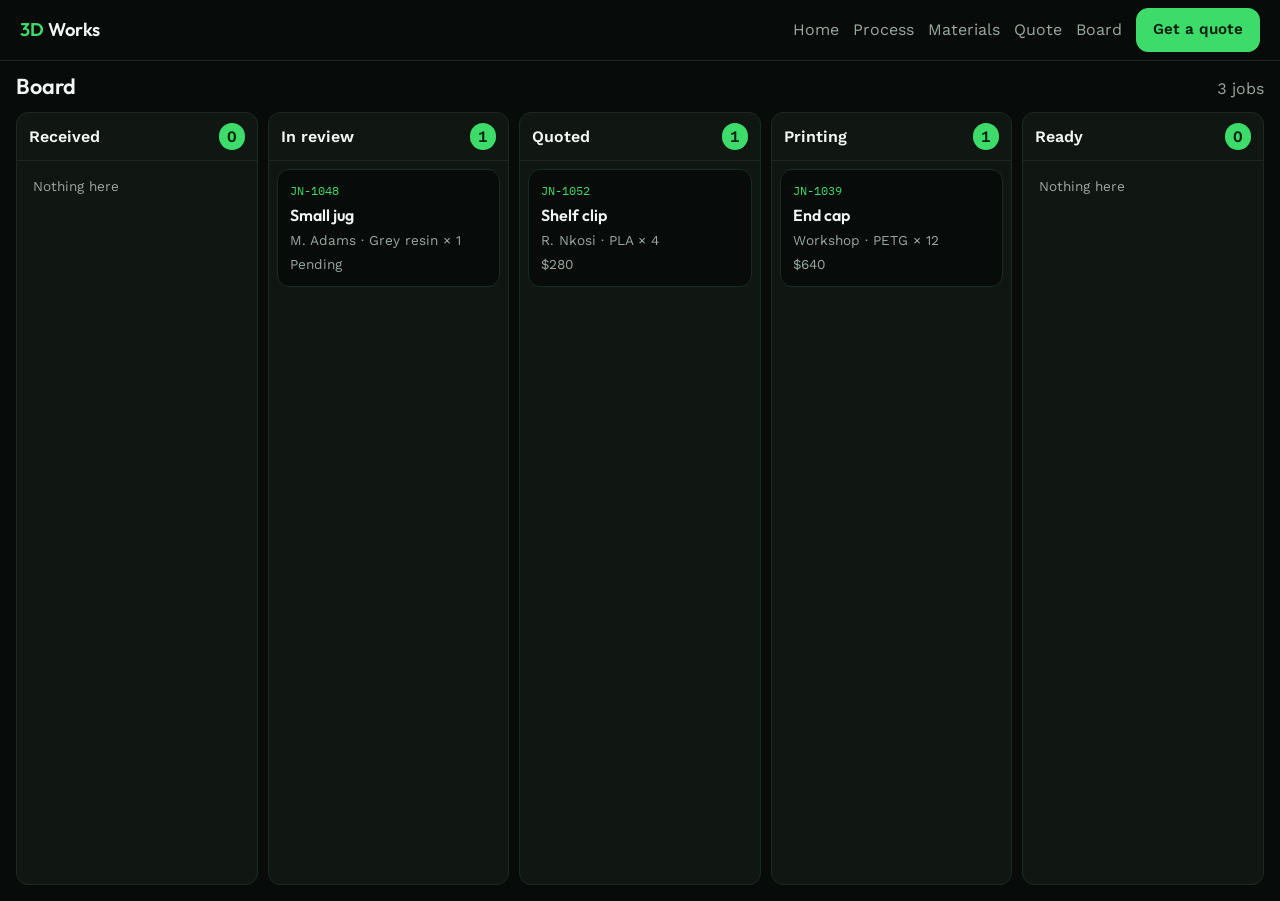
<file: desk.html>
<!DOCTYPE html>
<html lang="en">
<head>
  <meta charset="utf-8">
  <meta name="viewport" content="width=device-width, initial-scale=1">
  <title>Board — 3D Works</title>
  <meta name="theme-color" content="#070b09">
  <link rel="preconnect" href="https://fonts.googleapis.com">
  <link rel="preconnect" href="https://fonts.gstatic.com" crossorigin>
  <link href="https://fonts.googleapis.com/css2?family=IBM+Plex+Mono:wght@400;500&family=Outfit:wght@500;600&family=Work+Sans:wght@400;600&display=swap" rel="stylesheet">
  <link rel="stylesheet" href="css/site.css">
  <link rel="icon" href="data:image/svg+xml,%3Csvg xmlns='http://www.w3.org/2000/svg' viewBox='0 0 32 32'%3E%3Crect fill='%230e0e0e' width='32' height='32'/%3E%3Ctext x='4' y='22' fill='%233ddc6a' font-family='Arial' font-size='14' font-weight='700'%3E3D%3C/text%3E%3C/svg%3E">
</head>
<body>
  <main class="board-page" id="content">
    <div class="board-bar">
      <h1>Board</h1>
      <p id="count"></p>
    </div>
    <div class="board" id="board"></div>
    <div class="detail" id="detail" hidden>
      <div>
        <p class="mono" id="d-no"></p>
        <strong id="d-title"></strong>
      </div>
      <p id="d-meta"></p>
      <a class="btn" id="d-open" href="job.html">Open model</a>
    </div>
  </main>
  <script type="module">
    import { mountChrome } from "./js/chrome.js";
    import { listJobs, saveJob, statuses, jobNo, money } from "./js/store.js";

    mountChrome("desk");
    const board = document.getElementById("board");
    const count = document.getElementById("count");
    const detail = document.getElementById("detail");
    let jobs = [];
    let selectedId = null;

    await paint();

    async function paint() {
      jobs = await listJobs();
      count.textContent = jobs.length + (jobs.length === 1 ? " job" : " jobs");
      board.innerHTML = statuses().map((status) => {
        const items = jobs.filter((job) => job.status === status);
        const cards = items.map((job) => `
          <article class="card" draggable="true" data-id="${job.id}" tabindex="0">
            <span class="mono">${jobNo(job.id)}</span>
            <strong>${escapeHtml(job.title)}</strong>
            <span class="meta">${escapeHtml(job.customer)} · ${escapeHtml(job.material)} × ${job.qty}</span>
            <span class="meta">${money(job.price)}</span>
          </article>
        `).join("");
        return `
          <section class="col" data-status="${status}">
            <div class="col-head">${status} <span>${items.length}</span></div>
            <div class="col-list">
              ${cards || '<p class="empty">Nothing here</p>'}
            </div>
          </section>
        `;
      }).join("");

      board.querySelectorAll(".card").forEach((card) => {
        card.addEventListener("dragstart", (event) => {
          event.dataTransfer.setData("text/plain", card.dataset.id);
          event.dataTransfer.effectAllowed = "move";
        });
        card.addEventListener("dragend", () => {
          card.dataset.dragged = "1";
          setTimeout(() => delete card.dataset.dragged, 0);
        });
        card.addEventListener("click", () => {
          if (card.dataset.dragged) return;
          selectedId = card.dataset.id;
          showDetail();
        });
      });

      board.querySelectorAll(".col").forEach((col) => {
        col.addEventListener("dragover", (event) => {
          event.preventDefault();
          col.classList.add("is-over");
        });
        col.addEventListener("dragleave", () => col.classList.remove("is-over"));
        col.addEventListener("drop", async (event) => {
          event.preventDefault();
          col.classList.remove("is-over");
          const id = event.dataTransfer.getData("text/plain");
          const job = jobs.find((item) => item.id === id);
          if (!job || job.status === col.dataset.status) return;
          job.status = col.dataset.status;
          await saveJob(job);
          await paint();
        });
      });
      showDetail();
    }

    function showDetail() {
      const job = jobs.find((item) => item.id === selectedId);
      if (!job) {
        detail.hidden = true;
        return;
      }
      detail.hidden = false;
      document.getElementById("d-no").textContent = jobNo(job.id);
      document.getElementById("d-title").textContent = job.title;
      document.getElementById("d-meta").textContent = job.customer + " · " + job.material + " × " + job.qty + " · " + money(job.price);
      document.getElementById("d-open").href = "job.html?id=" + job.id;
      board.querySelectorAll(".card").forEach((card) => {
        card.classList.toggle("is-on", card.dataset.id === job.id);
      });
    }

    function escapeHtml(value) {
      return String(value).replace(/[&<>"']/g, (ch) => ({
        "&": "&amp;", "<": "&lt;", ">": "&gt;", '"': "&quot;", "'": "&#39;",
      })[ch]);
    }
  </script>
</body>
</html>
</file>
<file: css/site.css>
:root {
  --bg: #070b09;
  --panel: #101612;
  --card: #0c1210;
  --ink: #f3f7f4;
  --soft: #9aa89f;
  --line: #1c2a22;
  --green: #3ddc6a;
  --green-ink: #06210f;
  --green-text: #3ddc6a;
  --danger: #ff8a8a;
  --sans: "Work Sans", "Segoe UI", sans-serif;
  --display: "Outfit", "Work Sans", sans-serif;
  --mono: "IBM Plex Mono", ui-monospace, monospace;
  color-scheme: dark;
}

* { box-sizing: border-box; }

html { scroll-behavior: smooth; }

body {
  margin: 0;
  background: var(--bg);
  color: var(--ink);
  font-family: var(--sans);
  font-size: 1rem;
  line-height: 1.45;
}

::selection { background: var(--green); color: var(--green-ink); }

:focus-visible {
  outline: 2px solid var(--green);
  outline-offset: 3px;
}

a { color: inherit; }

h1, h2, .mark, .slip strong, .card strong { font-family: var(--display); text-wrap: balance; }
p, .lede { text-wrap: pretty; }

.skip {
  position: absolute;
  left: 12px;
  top: -40px;
  background: var(--green);
  color: var(--green-ink);
  padding: 8px 12px;
  z-index: 9;
}

.skip:focus { top: 12px; }

.top {
  display: flex;
  align-items: center;
  justify-content: space-between;
  gap: 12px 16px;
  min-height: 60px;
  padding: 8px 20px;
  border-bottom: 1px solid var(--line);
  background: var(--bg);
}

.mark {
  font-weight: 600;
  font-size: 1.15rem;
  text-decoration: none;
}

.mark b { color: var(--green-text); font-weight: 600; }

.top nav { display: flex; flex: 1; min-width: 0; flex-wrap: wrap; align-items: center; justify-content: flex-end; gap: 8px 14px; }

.top nav a:not(.btn) { text-decoration: none; color: var(--soft); }
.top nav a:not(.btn):hover { color: var(--ink); }

.wrap { max-width: 1120px; margin: 0 auto; padding: 0 20px; }

.split {
  display: grid;
  grid-template-columns: minmax(280px, 0.9fr) minmax(300px, 1.1fr);
  gap: 24px;
  align-items: stretch;
  min-height: calc(100dvh - 160px);
  padding: 24px 0;
}
.hero h1 { color: var(--green); }

.stage {
  position: relative;
  background: #050806;
  border: 1px solid #214232;
  border-radius: 16px;
  min-height: 480px;
  height: 100%;
  overflow: hidden;
}

.stage canvas {
  position: absolute;
  inset: 0;
  width: 100%;
  height: 100%;
  touch-action: none;
}

.stage-hint {
  position: absolute;
  inset: 0;
  z-index: 2;
  display: flex;
  flex-direction: column;
  align-items: center;
  justify-content: center;
  gap: 12px;
  margin: 0;
  padding: 24px;
  text-align: center;
  color: #f4f4f2;
  font-size: 1.35rem;
  font-weight: 600;
  pointer-events: none;
}

.stage-hint .sub {
  font-weight: 400;
  font-size: 0.92rem;
  color: #d4d4d4;
}

.stage-hint button { pointer-events: auto; }
.stage.is-live .stage-hint { display: none; }
.stage:not(.is-live) .turn { display: none; }
.stage.is-over { border-color: var(--green); }

.turn {
  position: absolute;
  left: 14px;
  bottom: 12px;
  z-index: 2;
  margin: 0;
  color: #d4d4d4;
  font-family: var(--mono);
  font-size: 0.72rem;
  font-variant-numeric: tabular-nums;
}

.traveler, .form { align-self: center; }

.kicker {
  margin: 0 0 10px;
  color: var(--green-text);
  font-family: var(--mono);
  font-size: 0.75rem;
  font-variant-numeric: tabular-nums;
}

h1 {
  margin: 0;
  font-size: clamp(2.2rem, 4vw, 3.4rem);
  font-weight: 600;
  line-height: 1.05;
}

h2 {
  margin: 0 0 14px;
  font-size: 1.6rem;
  font-weight: 600;
}

.lede { max-width: 42ch; margin: 14px 0 0; color: var(--soft); }

.actions { display: flex; flex-wrap: wrap; gap: 10px; margin-top: 22px; }

.btn {
  display: inline-flex;
  align-items: center;
  justify-content: center;
  min-height: 44px;
  padding: 0 16px;
  border: 1px solid var(--green);
  border-radius: 12px;
  background: var(--green);
  color: var(--green-ink);
  font: 600 0.95rem/1 var(--sans);
  text-decoration: none;
  cursor: pointer;
}

.btn:hover { background: #22c55e; }
.btn, .card, .slip { transition: border-color 180ms ease, background-color 180ms ease; }
.btn.ghost { background: transparent; color: var(--ink); border-color: var(--line); }
.btn.ghost:hover { border-color: var(--green); color: var(--green-text); }
.btn.light { background: transparent; color: #f4f4f2; border-color: #525252; }
.btn.light:hover { border-color: var(--green); color: #fff; }
.btn:disabled { opacity: 0.45; cursor: not-allowed; }

.titleblock {
  display: grid;
  grid-template-columns: 1fr 1fr;
  margin: 28px 0 0;
  border-top: 1px solid var(--line);
}

.titleblock div { padding: 10px 12px 12px 0; border-bottom: 1px solid var(--line); }

.titleblock dt {
  font-family: var(--mono);
  font-size: 0.72rem;
  color: var(--soft);
}

.titleblock dd { margin: 4px 0 0; }

.steps, .bench { padding: 8px 0 20px; }
.steps ol {
  list-style: none;
  display: grid;
  grid-template-columns: repeat(4, 1fr);
  gap: 16px;
  margin: 0;
  padding: 16px 0 0;
  border-top: 1px solid var(--line);
}
.steps li { margin: 0; }
.steps span {
  display: block;
  margin-bottom: 6px;
  color: var(--green);
  font-family: var(--mono);
  font-size: 0.75rem;
  font-variant-numeric: tabular-nums;
}
.steps p { margin: 0; color: var(--soft); }

.bench-head {
  display: flex;
  align-items: baseline;
  justify-content: space-between;
  gap: 12px;
}

.slips { display: grid; grid-template-columns: repeat(3, 1fr); gap: 12px; }

.slip {
  display: grid;
  gap: 6px;
  padding: 16px;
  border: 1px solid var(--line);
  border-radius: 12px;
  background: var(--panel);
  box-shadow: 0 1px 2px rgba(0, 0, 0, 0.04);
  color: inherit;
  text-decoration: none;
}

.slip:hover { border-color: var(--green); }
.slip .kicker { margin: 0; }
.slip strong { font-size: 1.25rem; font-weight: 600; }
.slip span { color: var(--soft); }
.slip em { font-style: normal; color: var(--green-text); font-size: 0.85rem; }

.form { display: grid; gap: 14px; align-content: start; }
.field { display: grid; gap: 6px; font-size: 0.92rem; }
.field span, legend { color: var(--soft); font-size: 0.85rem; }
fieldset { margin: 0; padding: 0; border: 0; display: grid; gap: 8px; }

input, textarea, select {
  width: 100%;
  min-height: 44px;
  padding: 10px 12px;
  border: 1px solid var(--line);
  border-radius: 8px;
  background: var(--panel);
  color: inherit;
  font: inherit;
}

textarea { min-height: 96px; resize: vertical; }
.qty input { max-width: 120px; }

.choices { display: flex; flex-wrap: wrap; gap: 8px; }
.choices label {
  position: relative;
  display: inline-flex;
  align-items: center;
  min-height: 44px;
  padding: 0 12px;
  border: 1px solid var(--line);
  border-radius: 8px;
  cursor: pointer;
}
.choices input { position: absolute; opacity: 0; width: 1px; height: 1px; }
.choices label:has(input:checked) {
  background: var(--green);
  color: var(--green-ink);
  border-color: var(--green);
}

.swatches { display: flex; gap: 10px; }
.swatch {
  width: 36px;
  height: 36px;
  padding: 0;
  border: 1px solid var(--line);
  border-radius: 8px;
  background: var(--c);
  cursor: pointer;
}
.swatch[aria-pressed="true"] { outline: 2px solid var(--green); outline-offset: 3px; }

.note, .err { margin: 0; }
.note { color: var(--soft); font-size: 0.92rem; }
.err { color: var(--danger); min-height: 1.2em; }

.rail {
  list-style: none;
  display: flex;
  flex-wrap: wrap;
  gap: 0;
  margin: 22px 0 0;
  padding: 0;
}
.rail li {
  flex: 1 1 18%;
  margin: 0;
  padding-top: 8px;
  border-top: 2px solid var(--line);
  color: var(--soft);
  font-size: 0.75rem;
  line-height: 1.35;
}
.rail li.done { border-top-color: var(--green); color: var(--ink); }
.rail li.now { border-top-color: var(--green); color: var(--ink); font-weight: 600; }

.price {
  margin: 18px 0 0;
  font-size: 2rem;
  font-weight: 600;
  font-variant-numeric: tabular-nums;
}
.price small {
  display: block;
  margin-bottom: 4px;
  color: var(--soft);
  font-size: 0.8rem;
  font-weight: 400;
}

.board-page { height: calc(100dvh - 60px); display: flex; flex-direction: column; min-height: 0; }
.board-bar {
  display: flex;
  align-items: baseline;
  justify-content: space-between;
  gap: 12px;
  padding: 14px 16px 0;
}
.board-bar h1 { font-size: 1.35rem; }
.board-bar p { margin: 0; color: var(--soft); font-variant-numeric: tabular-nums; }

.board {
  display: flex;
  gap: 10px;
  flex: 1;
  min-height: 0;
  overflow-x: auto;
  padding: 12px 16px 16px;
}

.col {
  flex: 1 0 200px;
  min-width: 200px;
  display: flex;
  flex-direction: column;
  min-height: 0;
  background: var(--panel);
  border: 1px solid var(--line);
  border-radius: 12px;
}
.col.is-over { border-color: var(--green); }
.col-head {
  display: flex;
  align-items: center;
  justify-content: space-between;
  gap: 8px;
  padding: 10px 12px;
  border-bottom: 1px solid var(--line);
  font-weight: 600;
}
.col-head span {
  background: var(--green);
  color: var(--green-ink);
  border-radius: 999px;
  min-width: 1.6rem;
  padding: 2px 8px;
  text-align: center;
  font-weight: 600;
  font-variant-numeric: tabular-nums;
}
.col-list {
  display: flex;
  flex-direction: column;
  gap: 8px;
  flex: 1;
  min-height: 80px;
  overflow: auto;
  padding: 8px;
}
.empty { margin: 8px; color: var(--soft); font-size: 0.85rem; }

.card {
  display: grid;
  gap: 4px;
  padding: 12px;
  border: 1px solid var(--line);
  border-radius: 12px;
  background: var(--bg);
  color: inherit;
  text-decoration: none;
  cursor: pointer;
}
.card:hover, .card.is-on { border-color: var(--green); }
.card strong { font-size: 1rem; font-weight: 600; }
.card .meta { color: var(--soft); font-size: 0.85rem; }
.mono { font-family: var(--mono); font-size: 0.75rem; color: var(--green-text); font-variant-numeric: tabular-nums; }

.pills { display: flex; flex-wrap: wrap; gap: 8px; margin: 22px 0 0; padding: 0; list-style: none; }
.pills li { border: 1px solid var(--line); border-radius: 999px; padding: 8px 12px; color: var(--soft); font-size: 0.85rem; }
.quote-grid { display: grid; grid-template-columns: minmax(220px, 0.85fr) minmax(260px, 1.15fr) minmax(220px, 0.8fr); gap: 12px; padding: 16px 0 32px; }
.quote-grid .panel { display: grid; gap: 12px; align-content: start; background: var(--panel); border: 1px solid var(--line); border-radius: 16px; padding: 16px; }
.quote-grid .stage { min-height: 520px; }
.estimate { margin-top: 16px; padding-top: 12px; border-top: 1px solid var(--line); }
.estimate .price { color: var(--green); }
.detail {
  display: flex; flex-wrap: wrap; align-items: center; gap: 12px 20px;
  margin: 0 16px 16px; padding: 12px 14px;
  border: 1px solid #214232; border-radius: 12px; background: var(--panel);
}
.detail[hidden] { display: none; }
.detail strong { font-family: var(--display); font-size: 1.1rem; }
.soon { padding: 8px 0 28px; }
.soon-card { align-content: start; }
.soon-card p { margin: 0; color: var(--soft); }
.soon-card .btn { justify-self: start; margin-top: 8px; }
.soon-card .note { color: var(--green-text); }

.sr {
  position: absolute;
  width: 1px;
  height: 1px;
  padding: 0;
  margin: -1px;
  overflow: hidden;
  clip: rect(0, 0, 0, 0);
  white-space: nowrap;
  border: 0;
}

.colophon {
  max-width: 1120px;
  margin: 0 auto;
  padding: 8px 20px 28px;
  color: var(--soft);
  font-size: 0.8rem;
}

body.is-board .colophon { display: none; }

.dock { display: none; }

@media (max-width: 800px) {
  .top nav { display: none; }
  .wrap { padding: 0 16px; }
  .split, .quote-grid { grid-template-columns: 1fr; min-height: 0; padding-top: 16px; }
  .stage { order: -1; min-height: 0; height: 36vh; }
  .steps ol, .slips { grid-template-columns: 1fr; }
  .board-page { height: calc(100dvh - 60px - 52px - env(safe-area-inset-bottom)); }
  .col { flex: 1 0 240px; min-width: 240px; }
  .dock {
    display: grid;
    grid-template-columns: repeat(4, 1fr);
    position: fixed;
    left: 0;
    right: 0;
    bottom: 0;
    z-index: 5;
    background: var(--bg);
    border-top: 1px solid var(--line);
    padding-bottom: env(safe-area-inset-bottom);
  }
  .dock a {
    display: flex;
    align-items: center;
    justify-content: center;
    min-height: 52px;
    text-decoration: none;
    color: var(--soft);
    font-size: 0.8rem;
  }
  .dock a[aria-current="page"] {
    color: var(--green-ink);
    background: var(--green);
    font-weight: 600;
  }
  body { padding-bottom: calc(52px + env(safe-area-inset-bottom)); }
  body.is-board { padding-bottom: 0; }
}

@media (prefers-reduced-motion: reduce) {
  html { scroll-behavior: auto; }
  .btn, .card, .slip { transition: none; }
}
</file>
